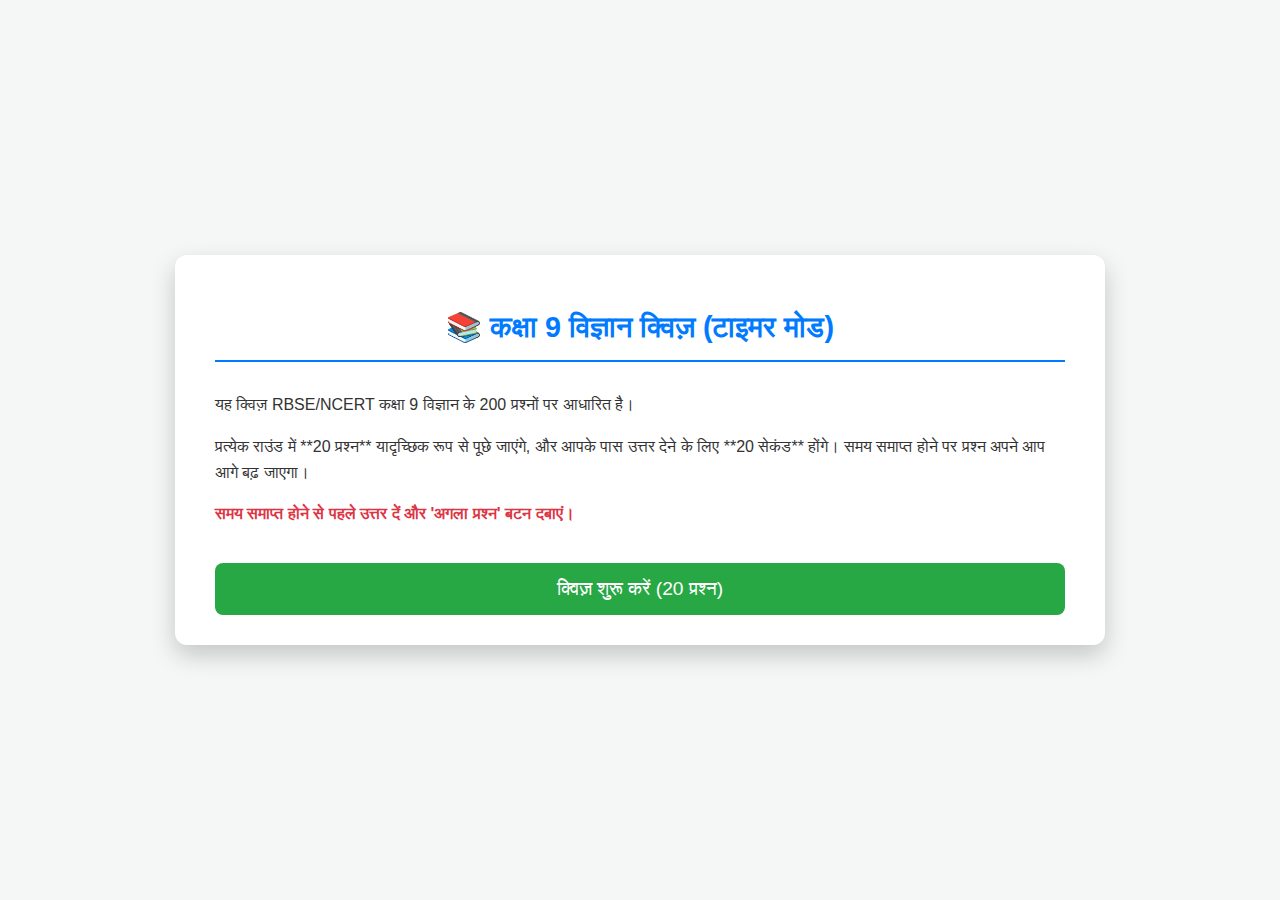
<file: index.html>
<!DOCTYPE html>
<html lang="hi">
<head>
    <meta charset="UTF-8">
    <meta name="viewport" content="width=device-width, initial-scale=1.0">
    <title>कक्षा 9 विज्ञान क्विज़ - टाइमर मोड</title>
    <style>
        /* सामान्य स्टाइलिंग */
        body {
            font-family: 'Arial', sans-serif;
            background-color: #f4f7f6;
            color: #333;
            line-height: 1.6;
            margin: 0;
            padding: 0;
            display: flex;
            justify-content: center;
            align-items: center;
            min-height: 100vh;
        }

        .container {
            max-width: 850px; /* चौड़ाई बढ़ाई गई */
            width: 90%;
            margin: 20px;
            background: #fff;
            padding: 30px 40px;
            border-radius: 12px;
            box-shadow: 0 10px 25px rgba(0, 0, 0, 0.2);
            text-align: left;
        }

        h1 {
            color: #007bff;
            border-bottom: 2px solid #007bff;
            padding-bottom: 10px;
            margin-bottom: 30px;
            text-align: center;
            font-size: 1.8em;
        }

        /* टाइमर और स्टेटस */
        .status-header {
            display: flex;
            justify-content: space-between;
            align-items: center;
            margin-bottom: 20px;
            padding: 10px;
            background: #e9ecef;
            border-radius: 8px;
            font-weight: bold;
        }
        
        #timer-box {
            background-color: #dc3545;
            color: white;
            padding: 8px 15px;
            border-radius: 5px;
            font-size: 1.1em;
            transition: background-color 0.3s;
        }

        /* क्विज़ स्टाइलिंग */
        #question-text {
            font-size: 1.3em;
            margin-bottom: 25px;
            font-weight: bold;
            color: #2c3e50;
        }

        .options-list {
            list-style: none;
            padding: 0;
        }

        .option-item {
            margin-bottom: 10px;
            background: #f1f3f5;
            padding: 15px;
            border-radius: 6px;
            border: 2px solid #ddd;
            cursor: pointer;
            transition: background-color 0.2s, border-color 0.2s;
        }

        .option-item:hover {
            background-color: #e6f0ff;
            border-color: #007bff;
        }

        .option-item.selected {
            background-color: #ffe0b2;
            border-color: #ff9800;
        }

        /* सही/गलत उत्तर प्रतिक्रिया */
        .option-item.correct {
            background-color: #d4edda;
            border-color: #28a745;
            font-weight: bold;
            pointer-events: none !important;
        }

        .option-item.incorrect {
            background-color: #f8d7da;
            border-color: #dc3545;
            pointer-events: none !important;
        }

        /* बटन स्टाइलिंग */
        #next-button {
            padding: 10px 25px;
            font-size: 1.1em;
            cursor: pointer;
            border: none;
            border-radius: 5px;
            background-color: #007bff;
            color: white;
            float: right;
            margin-top: 20px;
        }

        #next-button:disabled {
            background-color: #ccc;
            cursor: not-allowed;
        }

        #start-button, #restart-button {
            background-color: #28a745;
            color: white;
            width: 100%;
            padding: 15px;
            font-size: 1.2em;
            margin-top: 20px;
            border: none;
            border-radius: 8px;
            cursor: pointer;
        }

        /* परिणाम स्टाइलिंग */
        #results {
            text-align: center;
            font-size: 1.4em;
            margin-top: 20px;
            padding: 30px;
            background: #e9ecef;
            border-radius: 8px;
        }

        #score-display {
            font-size: 2.5em;
            color: #007bff;
            font-weight: bold;
            margin-bottom: 15px;
        }
    </style>
</head>
<body>

    <div class="container">
        <h1>📚 कक्षा 9 विज्ञान क्विज़ (टाइमर मोड)</h1>
        <div id="quiz-box">
            
            <div id="start-screen">
                <p>यह क्विज़ RBSE/NCERT कक्षा 9 विज्ञान के 200 प्रश्नों पर आधारित है।</p>
                <p>प्रत्येक राउंड में **20 प्रश्न** यादृच्छिक रूप से पूछे जाएंगे, और आपके पास उत्तर देने के लिए **20 सेकंड** होंगे। समय समाप्त होने पर प्रश्न अपने आप आगे बढ़ जाएगा।</p>
                <p style="color: #dc3545; font-weight: bold;">समय समाप्त होने से पहले उत्तर दें और 'अगला प्रश्न' बटन दबाएं।</p>
                <button id="start-button">क्विज़ शुरू करें (20 प्रश्न)</button>
            </div>

            <div id="quiz-screen" style="display:none;">
                <div class="status-header">
                    <span>प्रश्न: <span id="current-question-display"></span> / <span id="total-questions-display-quiz">20</span></span>
                    <div id="timer-box">⏰ 20 सेकंड</div>
                </div>
                
                <p id="question-text"></p>

                <ul id="options-container" class="options-list">
                    </ul>

                <button id="next-button" disabled>अगला प्रश्न</button>
            </div>

            <div id="result-screen" style="display:none;">
                <h2>क्विज़ समाप्त! 🎉</h2>
                <div id="results">
                    <p>आपका अंतिम स्कोर है:</p>
                    <div id="score-display"></div>
                </div>
                <button id="restart-button">पुनः प्रयास करें</button>
            </div>

        </div>
    </div>

    <script>
        // --- 1. क्विज़ डेटा (200 हिंदी प्रश्न) ---
        // (पुराने 200 प्रश्न डेटा को यहाँ पेस्ट किया गया है)
        const all_questions = [
            // खंड 1: रसायन विज्ञान (Matter and its Nature) - प्रश्न 1 से 60
            { id: 1, question: "वह प्रक्रिया जिसमें इत्र की गंध वायु में फैल जाती है, कहलाती है:", options: ["वाष्पीकरण", "विसरण", "ऊर्ध्वपातन", "संघनन"], answer: "विसरण", chapter: "पदार्थ" },
            { id: 2, question: "पदार्थ की किस अवस्था में कणों के बीच आकर्षण बल सबसे अधिक होता है?", options: ["ठोस", "द्रव", "गैस", "प्लाज्मा"], answer: "ठोस", chapter: "पदार्थ" },
            { id: 3, question: "शुष्क बर्फ (Dry Ice) किसे कहते हैं?", options: ["ठोस जल", "ठोस कार्बन डाइऑक्साइड", "ठोस नाइट्रोजन", "ठोस अमोनिया"], answer: "ठोस कार्बन डाइऑक्साइड", chapter: "पदार्थ" },
            { id: 4, question: "किसी ठोस को सीधे गैस में बदलने की प्रक्रिया क्या कहलाती है?", options: ["संघनन", "वाष्पीकरण", "ऊर्ध्वपातन", "गलनांक"], answer: "ऊर्ध्वपातन", chapter: "पदार्थ" },
            { id: 5, question: "जल का क्वथनांक (Boiling Point) केल्विन पैमाने पर कितना होता है?", options: ["100 K", "273 K", "373 K", "0 K"], answer: "373 K", chapter: "पदार्थ" },
            { id: 6, question: "वाष्पीकरण की दर को कौन-सा कारक नहीं बढ़ाता है?", options: ["सतह क्षेत्र में वृद्धि", "तापमान में वृद्धि", "आर्द्रता में वृद्धि", "पवन की गति में वृद्धि"], answer: "आर्द्रता में वृद्धि", chapter: "पदार्थ" },
            { id: 7, question: "किस तापमान पर जल के कणों की ऊर्जा सबसे अधिक होती है?", options: ["0°C पर जल", "100°C पर जल", "100°C पर भाप", "0°C पर बर्फ"], answer: "100°C पर भाप", chapter: "पदार्थ" },
            { id: 8, question: "दाब का SI मात्रक क्या है?", options: ["जूल", "पास्कल", "न्यूटन", "वॉट"], answer: "पास्कल", chapter: "पदार्थ" },
            { id: 9, question: "किस अवस्था में कणों के बीच रिक्त स्थान अधिकतम होता है?", options: ["ठोस", "द्रव", "गैस", "सभी में समान"], answer: "गैस", chapter: "पदार्थ" },
            { id: 10, question: "0°C तापमान पर जल की भौतिक अवस्था क्या होगी?", options: ["केवल ठोस", "केवल द्रव", "ठोस और द्रव दोनों", "केवल गैस"], answer: "ठोस और द्रव दोनों", chapter: "पदार्थ" },
            { id: 11, question: "गलने की प्रक्रिया के दौरान तापमान क्यों नहीं बदलता है?", options: ["गुप्त ऊष्मा के कारण", "वाष्पीकरण के कारण", "घनत्व के कारण", "दाब के कारण"], answer: "गुप्त ऊष्मा के कारण", chapter: "पदार्थ" },
            { id: 12, question: "पदार्थ की चौथी अवस्था कौन सी है?", options: ["गैस", "प्लाज्मा", "बोस-आइंस्टीन कंडेनसेट", "द्रव"], answer: "प्लाज्मा", chapter: "पदार्थ" },
            { id: 13, question: "नेफ़थलीन की गोलियाँ समय के साथ बिना कोई अवशेष छोड़े गायब हो जाती हैं, यह प्रक्रिया है:", options: ["वाष्पीकरण", "गलना", "संघनन", "ऊर्ध्वपातन"], answer: "ऊर्ध्वपातन", chapter: "पदार्थ" },
            { id: 14, question: "एक गैस को आसानी से संपीड़ित (Compress) किया जा सकता है क्योंकि:", options: ["इसके कणों के बीच अधिक आकर्षण होता है", "इसके कणों के बीच बड़ा रिक्त स्थान होता है", "यह हल्की होती है", "इसका गलनांक कम होता है"], answer: "इसके कणों के बीच बड़ा रिक्त स्थान होता है", chapter: "पदार्थ" },
            { id: 15, question: "वायुमंडलीय दाब पर, 1 kg ठोस को गलनांक पर द्रव में बदलने के लिए आवश्यक ऊष्मा को क्या कहते हैं?", options: ["विशिष्ट ऊष्मा", "गलने की गुप्त ऊष्मा", "वाष्पीकरण की गुप्त ऊष्मा", "क्वथनांक"], answer: "गलने की गुप्त ऊष्मा", chapter: "पदार्थ" },
            { id: 16, question: "गर्मियों में घड़े (मिट्टी का बर्तन) का जल ठंडा क्यों होता है?", options: ["संघनन के कारण", "विसरण के कारण", "वाष्पीकरण के कारण", "ऊर्ध्वपातन के कारण"], answer: "वाष्पीकरण के कारण", chapter: "पदार्थ" },
            { id: 17, question: "केल्विन पैमाने पर 25°C का मान क्या है?", options: ["298 K", "25 K", "273 K", "300 K"], answer: "298 K", chapter: "पदार्थ" },
            { id: 18, question: "गैस के कणों की गतिज ऊर्जा होती है:", options: ["न्यूनतम", "अधिकतम", "शून्य", "स्थिर"], answer: "अधिकतम", chapter: "पदार्थ" },
            { id: 19, question: "बर्फ का गलनांक होता है:", options: ["0°C", "100°C", "-4°C", "273.15°C"], answer: "0°C", chapter: "पदार्थ" },
            { id: 20, question: "ठोस का निश्चित आकार होता है, क्योंकि:", options: ["कणों में गतिज ऊर्जा अधिक होती है", "कणों में आकर्षण बल मजबूत होता है", "कणों के बीच रिक्त स्थान अधिक होता है", "कण लगातार कंपन करते हैं"], answer: "कणों में आकर्षण बल मजबूत होता है", chapter: "पदार्थ" },
            { id: 21, question: "निम्नलिखित में से कौन एक शुद्ध पदार्थ है?", options: ["वायु", "दूध", "समुद्री जल", "ऑक्सीजन"], answer: "ऑक्सीजन", chapter: "शुद्ध पदार्थ" },
            { id: 22, question: "विलयन (Solution) के कणों का आकार होता है:", options: ["100 nm से अधिक", "1 nm से कम", "1 nm और 100 nm के बीच", "कोई सीमा नहीं"], answer: "1 nm से कम", chapter: "शुद्ध पदार्थ" },
            { id: 23, question: "कोलाइडल विलयन द्वारा प्रकाश की किरण को फैलाने की घटना कहलाती है:", options: ["अपवर्तन", "परावर्तन", "टिंडल प्रभाव", "ब्राउनी गति"], answer: "टिंडल प्रभाव", chapter: "शुद्ध पदार्थ" },
            { id: 24, question: "मिश्रण के घटकों को अलग करने की वह विधि, जिसमें दो अघुलनशील द्रवों को अलग किया जाता है:", options: ["आसवन", "पृथक्करण कीप", "ऊर्ध्वपातन", "क्रिस्टलीकरण"], answer: "पृथक्करण कीप", chapter: "शुद्ध पदार्थ" },
            { id: 25, question: "वह मिश्रण जिसमें विलेय के कण निलंबित रहते हैं और आँखों से देखे जा सकते हैं:", options: ["विलयन", "निलंबन", "कोलाइड", "यौगिक"], answer: "निलंबन", chapter: "शुद्ध पदार्थ" },
            { id: 26, question: "दूध किसका उदाहरण है?", options: ["विलयन", "निलंबन", "पायस (कोलाइड)", "तत्व"], answer: "पायस (कोलाइड)", chapter: "शुद्ध पदार्थ" },
            { id: 27, question: "रासायनिक परिवर्तन का उदाहरण है:", options: ["जल का जमना", "मोमबत्ती का जलना", "कांच का टूटना", "चीनी का पानी में घुलना"], answer: "मोमबत्ती का जलना", chapter: "शुद्ध पदार्थ" },
            { id: 28, question: "क्रोमैटोग्राफी (Chromatography) का उपयोग किसके पृथक्करण में होता है?", options: ["रंगों को अलग करने में", "नमक को पानी से अलग करने में", "अघुलनशील द्रवों को अलग करने में", "दो घुलनशील द्रवों को अलग करने में"], answer: "रंगों को अलग करने में", chapter: "शुद्ध पदार्थ" },
            { id: 29, question: "एक यौगिक (Compound) होता है:", options: ["समांगी मिश्रण", "विषमांगी मिश्रण", "शुद्ध पदार्थ", "कोलाइड"], answer: "शुद्ध पदार्थ", chapter: "शुद्ध पदार्थ" },
            { id: 30, question: "विलयन की सांद्रता (Concentration) की गणना का सूत्र क्या है?", options: ["विलेय का द्रव्यमान / विलयन का आयतन x 100", "विलायक का द्रव्यमान / विलयन का द्रव्यमान x 100", "विलेय का द्रव्यमान / विलयन का द्रव्यमान x 100", "विलायक का आयतन / विलेय का आयतन x 100"], answer: "विलेय का द्रव्यमान / विलयन का द्रव्यमान x 100", chapter: "शुद्ध पदार्थ" },
            { id: 31, question: "आसवन (Distillation) विधि का प्रयोग किसके पृथक्करण के लिए किया जाता है?", options: ["अघुलनशील ठोस से द्रव", "दो घुलनशील द्रव जिनके क्वथनांक में पर्याप्त अंतर हो", "दो अघुलनशील द्रव", "दो ठोस"], answer: "दो घुलनशील द्रव जिनके क्वथनांक में पर्याप्त अंतर हो", chapter: "शुद्ध पदार्थ" },
            { id: 32, question: "वह मिश्रण जिसमें घटक एक-दूसरे में पूरी तरह से मिल जाते हैं और एक समान संरचना होती है, कहलाता है:", options: ["विषमांगी मिश्रण", "यौगिक", "समांगी मिश्रण", "निलंबन"], answer: "समांगी मिश्रण", chapter: "शुद्ध पदार्थ" },
            { id: 33, question: "अपकेंद्रण (Centrifugation) का सिद्धांत क्या है?", options: ["घनत्व में अंतर", "क्वथनांक में अंतर", "कणों के आकार में अंतर", "वाष्पीकरण"], answer: "घनत्व में अंतर", chapter: "शुद्ध पदार्थ" },
            { id: 34, question: "कोलाइड का उदाहरण नहीं है:", options: ["स्याही", "धुंध (Fog)", "रक्त", "नमक का विलयन"], answer: "नमक का विलयन", chapter: "शुद्ध पदार्थ" },
            { id: 35, question: "जंग लगना किस प्रकार का परिवर्तन है?", options: ["भौतिक परिवर्तन", "रासायनिक परिवर्तन", "भौतिक और रासायनिक दोनों", "कोई परिवर्तन नहीं"], answer: "रासायनिक परिवर्तन", chapter: "शुद्ध पदार्थ" },
            { id: 36, question: "वह प्रक्रिया जिसके द्वारा नमक को समुद्री जल से प्राप्त किया जाता है:", options: ["आसवन", "ऊर्ध्वपातन", "वाष्पीकरण", "क्रोमैटोग्राफी"], answer: "वाष्पीकरण", chapter: "शुद्ध पदार्थ" },
            { id: 37, question: "तत्व (Element) क्या है?", options: ["एक समांगी मिश्रण", "एक यौगिक", "पदार्थ का सबसे सरलतम रूप जिसे रासायनिक रूप से विभाजित नहीं किया जा सकता", "एक विषमांगी मिश्रण"], answer: "पदार्थ का सबसे सरलतम रूप जिसे रासायनिक रूप से विभाजित नहीं किया जा सकता", chapter: "शुद्ध पदार्थ" },
            { id: 38, question: "पदार्थों को किस आधार पर तत्वों, यौगिकों और मिश्रणों में वर्गीकृत किया जाता है?", options: ["भौतिक गुण", "रासायनिक संरचना", "घनत्व", "तापमान"], answer: "रासायनिक संरचना", chapter: "शुद्ध पदार्थ" },
            { id: 39, question: "विलयन का वह घटक जो अपेक्षाकृत अधिक मात्रा में होता है:", options: ["विलेय", "विलायक", "कोलाइड", "निलंबित कण"], answer: "विलायक", chapter: "शुद्ध पदार्थ" },
            { id: 40, question: "चीनी का जल में घुलना किस प्रकार का परिवर्तन है?", options: ["रासायनिक", "भौतिक", "उत्क्रमणीय रासायनिक", "कोई नहीं"], answer: "भौतिक", chapter: "शुद्ध पदार्थ" },
            { id: 41, question: "द्रव्यमान संरक्षण का नियम (Law of Conservation of Mass) किसने दिया?", options: ["जॉन डाल्टन", "लेवोजियर", "रदरफोर्ड", "जे.जे. थॉमसन"], answer: "लेवोजियर", chapter: "परमाणु एवं अणु" },
            { id: 42, question: "जल (H₂O) में हाइड्रोजन और ऑक्सीजन के द्रव्यमान का अनुपात क्या होता है?", options: ["1:8", "8:1", "2:1", "1:2"], answer: "1:8", chapter: "परमाणु एवं अणु" },
            { id: 43, question: "परमाणु त्रिज्या (Atomic Radius) को मापने की इकाई क्या है?", options: ["मीटर", "सेंटीमीटर", "नैनोमीटर", "किलोमीटर"], answer: "नैनोमीटर", chapter: "परमाणु एवं अणु" },
            { id: 44, question: "अणु (Molecule) क्या है?", options: ["एक तत्व का सबसे छोटा कण", "एक यौगिक का सबसे छोटा कण", "वह सबसे छोटा कण जो स्वतंत्र रूप से रह सकता है", "परमाणु के नाभिक का हिस्सा"], answer: "वह सबसे छोटा कण जो स्वतंत्र रूप से रह सकता है", chapter: "परमाणु एवं अणु" },
            { id: 45, question: "सोडियम का रासायनिक प्रतीक क्या है?", options: ["S", "So", "Na", "Nd"], answer: "Na", chapter: "परमाणु एवं अणु" },
            { id: 46, question: "अमोनिया का रासायनिक सूत्र क्या है?", options: ["H₂O", "NH₃", "HCl", "NaOH"], answer: "NH₃", chapter: "परमाणु एवं अणु" },
            { id: 47, question: "कैल्शियम कार्बोनेट (CaCO₃) का आणविक द्रव्यमान क्या है? (Ca=40, C=12, O=16)", options: ["72 u", "100 u", "80 u", "116 u"], answer: "100 u", chapter: "परमाणु एवं अणु" },
            { id: 48, question: "स्थिर अनुपात का नियम (Law of Constant Proportion) किसने प्रतिपादित किया?", options: ["लेवोजियर", "जॉन डाल्टन", "जोसेफ प्रॉउस्ट", "रदरफोर्ड"], answer: "जोसेफ प्रॉउस्ट", chapter: "परमाणु एवं अणु" },
            { id: 49, question: "आयनों (Ions) पर कौन-सा आवेश होता है?", options: ["केवल धनात्मक", "केवल ऋणात्मक", "धनात्मक या ऋणात्मक", "कोई आवेश नहीं"], answer: "धनात्मक या ऋणात्मक", chapter: "परमाणु एवं अणु" },
            { id: 50, question: "परमाणु सिद्धांत (Atomic Theory) किसने दिया?", options: ["रदरफोर्ड", "नील्स बोर", "जॉन डाल्टन", "आइजैक न्यूटन"], answer: "जॉन डाल्टन", chapter: "परमाणु एवं अणु" },
            { id: 51, question: "परमाणु के नाभिक में कौन से कण उपस्थित होते हैं?", options: ["प्रोटॉन और इलेक्ट्रॉन", "न्यूट्रॉन और इलेक्ट्रॉन", "प्रोटॉन और न्यूट्रॉन", "केवल प्रोटॉन"], answer: "प्रोटॉन और न्यूट्रॉन", chapter: "परमाणु संरचना" },
            { id: 52, question: "इलेक्ट्रॉन की खोज किसने की थी?", options: ["गोल्डस्टीन", "चैडविक", "जे.जे. थॉमसन", "रदरफोर्ड"], answer: "जे.जे. थॉमसन", chapter: "परमाणु संरचना" },
            { id: 53, question: "परमाणु की संयोजकता (Valency) क्या निर्धारित करती है?", options: ["परमाणु का द्रव्यमान", "इलेक्ट्रॉन की संख्या", "परमाणु की संयोजन शक्ति", "नाभिक का आकार"], answer: "परमाणु की संयोजन शक्ति", chapter: "परमाणु संरचना" },
            { id: 54, question: "परमाणु संख्या (Atomic Number) किसके बराबर होती है?", options: ["न्यूट्रॉन की संख्या", "प्रोटॉन की संख्या", "न्यूट्रॉन और प्रोटॉन की संख्या का योग", "द्रव्यमान संख्या"], answer: "प्रोटॉन की संख्या", chapter: "परमाणु संरचना" },
            { id: 55, question: "रदरफोर्ड का अल्फा-कण प्रकीर्णन प्रयोग (Alpha-particle Scattering Experiment) किसकी खोज के लिए उत्तरदायी था?", options: ["इलेक्ट्रॉन", "प्रोटॉन", "परमाणु का नाभिक", "न्यूट्रॉन"], answer: "परमाणु का नाभिक", chapter: "परमाणु संरचना" },
            { id: 56, question: "समस्थानिकों (Isotopes) में क्या समान होता है?", options: ["द्रव्यमान संख्या", "न्यूट्रॉन की संख्या", "परमाणु संख्या", "संयोजकता"], answer: "परमाणु संख्या", chapter: "परमाणु संरचना" },
            { id: 57, question: "न्यूट्रॉन की खोज किसने की?", options: ["जेम्स चैडविक", "जे.जे. थॉमसन", "ई. गोल्डस्टीन", "नील्स बोर"], answer: "जेम्स चैडविक", chapter: "परमाणु संरचना" },
            { id: 58, question: "बोहर के परमाणु मॉडल के अनुसार, इलेक्ट्रॉन केवल निश्चित कक्षाओं में ही घूम सकते हैं जिन्हें क्या कहा जाता है?", options: ["ऑर्बिटल", "सेल या ऊर्जा स्तर", "नाभिक", "वलय"], answer: "सेल या ऊर्जा स्तर", chapter: "परमाणु संरचना" },
            { id: 59, question: "कार्बन के समस्थानिकों (Carbon Isotopes) का उपयोग किसमें किया जाता है?", options: ["ईंधन के रूप में", "कैंसर के इलाज में", "जीवाश्मों की उम्र निर्धारित करने में (कार्बन डेटिंग)", "बिजली उत्पादन में"], answer: "जीवाश्मों की उम्र निर्धारित करने में (कार्बन डेटिंग)", chapter: "परमाणु संरचना" },
            { id: 60, question: "एक तत्व जिसका परमाणु संख्या 12 है, उसकी संयोजकता क्या होगी?", options: ["1", "2", "3", "4"], answer: "2", chapter: "परमाणु संरचना" },
            { id: 61, question: "कोशिका की खोज किसने की थी?", options: ["रॉबर्ट हुक", "रॉबर्ट ब्राउन", "पुरकिंजे", "श्लाइडेन और श्वान"], answer: "रॉबर्ट हुक", chapter: "कोशिका" },
            { id: 62, question: "कोशिका की 'आत्मघाती थैली' (Suicidal Bag) किसे कहा जाता है?", options: ["माइटोकॉन्ड्रिया", "लाइसोसोम", "राइबोसोम", "केन्द्रक"], answer: "लाइसोसोम", chapter: "कोशिका" },
            { id: 63, question: "कोशिका का 'ऊर्जा गृह' (Powerhouse) किसे कहते हैं?", options: ["राइबोसोम", "केन्द्रक", "माइटोकॉन्ड्रिया", "गॉल्जी उपकरण"], answer: "माइटोकॉन्ड्रिया", chapter: "कोशिका" },
            { id: 64, question: "कोशिका भित्ति (Cell Wall) मुख्य रूप से किससे बनी होती है?", options: ["प्रोटीन", "सेलूलोज", "वसा", "स्टार्च"], answer: "सेलूलोज", chapter: "कोशिका" },
            { id: 65, question: "केंद्रक (Nucleus) की खोज किसने की थी?", options: ["रॉबर्ट हुक", "रॉबर्ट ब्राउन", "वर्चो", "कोह"], answer: "रॉबर्ट ब्राउन", chapter: "कोशिका" },
            { id: 66, question: "कोशिका झिल्ली (Plasma Membrane) का मुख्य कार्य क्या है?", options: ["कोशिका को आकार देना", "केवल जल को अंदर आने देना", "केवल अपशिष्ट को बाहर निकालना", "पदार्थों के प्रवेश और निकास को नियंत्रित करना"], answer: "पदार्थों के प्रवेश और निकास को नियंत्रित करना", chapter: "कोशिका" },
            { id: 67, question: "कोशिका के अंदर प्रोटीन संश्लेषण (Protein Synthesis) कहाँ होता है?", options: ["लाइसोसोम", "राइबोसोम", "माइटोकॉन्ड्रिया", "रसधानी"], answer: "राइबोसोम", chapter: "कोशिका" },
            { id: 68, question: "पादप कोशिका (Plant Cell) में उपस्थित नहीं होता है:", options: ["केन्द्रक", "कोशिका भित्ति", "कोशिका झिल्ली", "तारककाय (Centrosome)"], answer: "तारककाय (Centrosome)", chapter: "कोशिका" },
            { id: 69, question: "राइबोसोम किसका निर्माण करते हैं?", options: ["वसा", "कार्बोहाइड्रेट", "प्रोटीन", "डीएनए"], answer: "प्रोटीन", chapter: "कोशिका" },
            { id: 70, question: "वह प्रक्रिया जिसके द्वारा जल उच्च सांद्रता वाले क्षेत्र से निम्न सांद्रता वाले क्षेत्र में जाता है:", options: ["विसरण", "परासरण (Osmosis)", "सक्रिय परिवहन", "एंडोसाइटोसिस"], answer: "परासरण (Osmosis)", chapter: "कोशिका" },
            { id: 71, question: "झिल्ली रहित कोशिकांग (Membrane-less organelle) कौन सा है?", options: ["लाइसोसोम", "माइटोकॉन्ड्रिया", "राइबोसोम", "केन्द्रक"], answer: "राइबोसोम", chapter: "कोशिका" },
            { id: 72, question: "क्रोमोसोम (Chromosome) किससे बने होते हैं?", options: ["प्रोटीन और लिपिड", "डीएनए और प्रोटीन", "आरएनए और लिपिड", "केवल डीएनए"], answer: "डीएनए और प्रोटीन", chapter: "कोशिका" },
            { id: 73, question: "कोशिका विभाजन (Cell Division) का कौन सा प्रकार जीवों की वृद्धि और मरम्मत के लिए जिम्मेदार है?", options: ["माइटोसिस (समसूत्रण)", "मायोसिस (अर्धसूत्रण)", "द्विखंडन", "मुकुलन"], answer: "माइटोसिस (समसूत्रण)", chapter: "कोशिका" },
            { id: 74, question: "गॉल्जी उपकरण (Golgi Apparatus) का कार्य क्या है?", options: ["ऊर्जा उत्पादन", "प्रोटीन संश्लेषण", "पैकेजिंग और पदार्थों का संचयन", "प्रकाश संश्लेषण"], answer: "पैकेजिंग और पदार्थों का संचयन", chapter: "कोशिका" },
            { id: 75, question: "किस अंगक को कोशिका का 'किचन' कहा जाता है?", options: ["माइटोकॉन्ड्रिया", "हरित लवक (Chloroplast)", "रसधानी", "केन्द्रक"], answer: "हरित लवक (Chloroplast)", chapter: "कोशिका" },
            { id: 76, question: "अमीबा अपना भोजन किस प्रक्रिया से प्राप्त करता है?", options: ["परासरण", "विसरण", "एंडोसाइटोसिस", "एक्सोसाइटोसिस"], answer: "एंडोसाइटोसिस", chapter: "कोशिका" },
            { id: 77, question: "अंतर्द्रव्यी जालिका (Endoplasmic Reticulum) के दो प्रकार कौन से हैं?", options: ["केन्द्रीय और परिधीय", "रूक्ष (RER) और चिकनी (SER)", "बाह्य और आंतरिक", "श्वेत और लाल"], answer: "रूक्ष (RER) और चिकनी (SER)", chapter: "कोशिका" },
            { id: 78, question: "यूकेरियोटिक कोशिका (Eukaryotic Cell) की मुख्य विशेषता क्या है?", options: ["केंद्रक अनुपस्थित होता है", "केंद्रक झिल्ली युक्त सुसंगठित केंद्रक होता है", "केवल राइबोसोम होते हैं", "कोशिका भित्ति अनुपस्थित होती है"], answer: "केंद्रक झिल्ली युक्त सुसंगठित केंद्रक होता है", chapter: "कोशिका" },
            { id: 79, question: "पादप कोशिका में रसधानी (Vacuole) का आकार कैसा होता है?", options: ["बहुत छोटी", "बहुत बड़ी और केंद्रीय", "अनुपस्थित", "केवल कोशिका के किनारों पर"], answer: "बहुत बड़ी और केंद्रीय", chapter: "कोशिका" },
            { id: 80, question: "किस वैज्ञानिक ने कहा, 'सभी कोशिकाएँ पूर्ववर्ती कोशिकाओं से बनती हैं'?", options: ["रॉबर्ट ब्राउन", "रॉबर्ट हुक", "रुडोल्फ विरचो", "लुई पाश्चर"], answer: "रुडोल्फ विरचो", chapter: "कोशिका" },
            { id: 81, question: "पौधों में लचीलेपन के लिए कौन-सा ऊतक जिम्मेदार होता है?", options: ["पैरेन्काइमा", "कॉलेन्काइमा", "स्क्लेरेन्काइमा", "जाइलम"], answer: "कॉलेन्काइमा", chapter: "ऊतक" },
            { id: 82, question: "पौधों में जल और खनिजों का परिवहन कौन-सा ऊतक करता है?", options: ["फ्लोएम", "पैरेन्काइमा", "जाइलम", "स्क्लेरेन्काइमा"], answer: "जाइलम", chapter: "ऊतक" },
            { id: 83, question: "त्वचा (Skin) किस प्रकार के ऊतक से बनी होती है?", options: ["संयोजी ऊतक", "पेशी ऊतक", "तंत्रिका ऊतक", "उपकला ऊतक"], answer: "उपकला ऊतक", chapter: "ऊतक" },
            { id: 84, question: "हड्डी (Bone) और रक्त (Blood) किसके उदाहरण हैं?", options: ["उपकला ऊतक", "पेशी ऊतक", "तंत्रिका ऊतक", "संयोजी ऊतक"], answer: "संयोजी ऊतक", chapter: "ऊतक" },
            { id: 85, question: "मस्तिष्क, मेरुरज्जु और तंत्रिकाएँ किस ऊतक से बनी होती हैं?", options: ["संयोजी ऊतक", "पेशी ऊतक", "तंत्रिका ऊतक", "उपकला ऊतक"], answer: "तंत्रिका ऊतक", chapter: "ऊतक" },
            { id: 86, question: "पौधों में भोजन का परिवहन कौन-सा ऊतक करता है?", options: ["जाइलम", "फ्लोएम", "पैरेन्काइमा", "विभज्योतक"], answer: "फ्लोएम", chapter: "ऊतक" },
            { id: 87, question: "पौधों में स्थायी ऊतक (Permanent Tissue) की कोशिकाएँ कैसी होती हैं?", options: ["लगातार विभाजित होने वाली", "विभाजन की क्षमता खो चुकी", "केवल तने के शीर्ष पर स्थित", "बहुत पतली भित्ति वाली"], answer: "विभाजन की क्षमता खो चुकी", chapter: "ऊतक" },
            { id: 88, question: "स्क्लेरेन्काइमा ऊतक की कोशिका भित्ति किसकी उपस्थिति के कारण मोटी होती है?", options: ["सेलूलोज", "पेक्टिन", "लिग्निन", "काइटीन"], answer: "लिग्निन", chapter: "ऊतक" },
            { id: 89, question: "ऐच्छिक पेशी (Voluntary Muscle) है:", options: ["हृदय पेशी", "अनैच्छिक पेशी", "रेखित पेशी", "चिकनी पेशी"], answer: "रेखित पेशी", chapter: "ऊतक" },
            { id: 90, question: "रक्त (Blood) में द्रव मैट्रिक्स (Liquid Matrix) को क्या कहा जाता है?", options: ["लिम्फ", "प्लेटलेट्स", "प्लाज्मा", "सीरम"], answer: "प्लाज्मा", chapter: "ऊतक" },
            { id: 91, question: "विभज्योतक (Meristematic Tissue) ऊतक कहाँ पाया जाता है?", options: ["केवल पत्तियों में", "केवल पुराने तने में", "वृद्धि वाले क्षेत्रों में (शीर्ष, पार्श्व)", "जाइलम और फ्लोएम के बीच"], answer: "वृद्धि वाले क्षेत्रों में (शीर्ष, पार्श्व)", chapter: "ऊतक" },
            { id: 92, question: "पैरेन्काइमा का कार्य क्या है?", options: ["यांत्रिक शक्ति प्रदान करना", "भोजन को संचित करना", "जल का परिवहन करना", "कठोरता प्रदान करना"], answer: "भोजन को संचित करना", chapter: "ऊतक" },
            { id: 93, question: "एक तंत्रिका कोशिका (Neuron) में संदेश किस रूप में संचरित होता है?", options: ["रासायनिक आवेग", "यांत्रिक तरंग", "विद्युत आवेग", "प्रकाश"], answer: "विद्युत आवेग", chapter: "ऊतक" },
            { id: 94, question: "वसा को संचित करने वाला जंतु ऊतक है:", options: ["एडीपोज ऊतक", "स्नायु (Ligament)", "टेंडन (Tendon)", "हड्डी"], answer: "एडीपोज ऊतक", chapter: "ऊतक" },
            { id: 95, question: "जाइलम के चार घटक कौन से हैं?", options: ["चालनी नलिका, सह कोशिका, जाइलम पैरेन्काइमा, जाइलम फाइबर", "वाहिका, वाहिनिका, जाइलम पैरेन्काइमा, जाइलम फाइबर", "ट्रैकीड, वाहिका, जाइलम फाइबर, फ्लोएम पैरेन्काइमा", "चालनी नलिका, फ्लोएम फाइबर, वाहिका, ट्रैकीड"], answer: "वाहिका, वाहिनिका, जाइलम पैरेन्काइमा, जाइलम फाइबर", chapter: "ऊतक" },
            { id: 96, question: "हृदय पेशी (Cardiac Muscle) होती है:", options: ["रेखित और ऐच्छिक", "रेखित और अनैच्छिक", "अरेखित और ऐच्छिक", "अरेखित और अनैच्छिक"], answer: "रेखित और अनैच्छिक", chapter: "ऊतक" },
            { id: 97, question: "एकांतर पट्टियों वाला पेशी ऊतक है:", options: ["चिकनी पेशी", "अरेखित पेशी", "हृदय पेशी", "रेखित पेशी"], answer: "रेखित पेशी", chapter: "ऊतक" },
            { id: 98, question: "वह संयोजी ऊतक जो एक हड्डी को दूसरी हड्डी से जोड़ता है:", options: ["टेंडन (कंडरा)", "स्नायु (Ligament)", "उपास्थि (Cartilage)", "एडीपोज ऊतक"], answer: "स्नायु (Ligament)", chapter: "ऊतक" },
            { id: 99, question: "पौधे के किस भाग में एरेन्काइमा (Aerenchyma) पाया जाता है?", options: ["जलीय पौधों में", "मरुस्थलीय पौधों में", "पहाड़ी पौधों में", "सभी पौधों में"], answer: "जलीय पौधों में", chapter: "ऊतक" },
            { id: 100, question: "पौधों में एपिडर्मिस (Epidermis) का क्या कार्य है?", options: ["भोजन परिवहन", "प्रकाश संश्लेषण", "संरक्षण और जल हानि को रोकना", "यांत्रिक शक्ति प्रदान करना"], answer: "संरक्षण और जल हानि को रोकना", chapter: "ऊतक" },
            { id: 101, question: "वर्गीकरण का जनक (Father of Classification) किसे कहा जाता है?", options: ["रॉबर्ट हुक", "कैरोलस लिनियस", "आर.एच. व्हिटेकर", "अर्नेस्ट हेकेल"], answer: "कैरोलस लिनियस", chapter: "विविधता" },
            { id: 102, question: "पाँच जगत वर्गीकरण (Five Kingdom Classification) किसने दिया?", options: ["लिनियस", "व्हिटेकर", "हेकेल", "कोप्लेंड"], answer: "व्हिटेकर", chapter: "विविधता" },
            { id: 103, question: "कोशिका भित्ति रहित यूकेरियोटिक, बहुकोशिकीय, विषमपोषी जीव किस जगत के होते हैं?", options: ["मोनेरा", "प्रोटिस्टा", "फंजाई (कवक)", "एनीमेलिया (जंतु)"], answer: "एनीमेलिया (जंतु)", chapter: "विविधता" },
            { id: 104, question: "द्विपद नाम पद्धति (Binomial Nomenclature) का क्या अर्थ है?", options: ["एक नाम और दो उपनाम", "जीनस और स्पीशीज (वंश और प्रजाति) के साथ नाम", "दो अलग-अलग भाषाओं में नाम", "नाम और जन्मतिथि"], answer: "जीनस और स्पीशीज (वंश और प्रजाति) के साथ नाम", chapter: "विविधता" },
            { id: 105, question: "नीली-हरी शैवाल (Blue-Green Algae) किस जगत से संबंधित है?", options: ["मोनेरा", "प्रोटिस्टा", "प्लांटी", "फंजाई"], answer: "मोनेरा", chapter: "विविधता" },
            { id: 106, question: "पौधों का कौन-सा समूह संवहनी ऊतक (Vascular Tissue - Xylem and Phloem) नहीं रखता है?", options: ["ब्रायोफाइटा", "टेरिडोफाइटा", "जिम्नोस्पर्म", "एंजियोस्पर्म"], answer: "ब्रायोफाइटा", chapter: "विविधता" },
            { id: 107, question: "बीज पैदा करने वाले पौधे जो फलों के अंदर बंद नहीं होते हैं, कहलाते हैं:", options: ["टेरिडोफाइटा", "ब्रायोफाइटा", "एंजियोस्पर्म", "जिम्नोस्पर्म"], answer: "जिम्नोस्पर्म", chapter: "विविधता" },
            { id: 108, question: "सबसे सरल जंतु समूह है:", options: ["पोरिफेरा (Poreifera)", "सिलेंटरेटा", "एनेलिडा", "आर्थ्रोपोडा"], answer: "पोरिफेरा (Poreifera)", chapter: "विविधता" },
            { id: 109, question: "मछलियों में श्वसन किसके द्वारा होता है?", options: ["फेफड़े", "त्वचा", "गलफड़े (Gills)", "वायुकोष्ठिका"], answer: "गलफड़े (Gills)", chapter: "विविधता" },
            { id: 110, question: "उभयचर (Amphibians) का उदाहरण है:", options: ["मछली", "मेंढक", "कबूतर", "छिपकली"], answer: "मेंढक", chapter: "विविधता" },
            { id: 111, question: "किस संघ के जंतुओं में नोटोकॉर्ड (Notochord) पाई जाती है?", options: ["एनीमेलिया", "कोर्डेटा", "पोरिफेरा", "मोलस्का"], answer: "कोर्डेटा", chapter: "विविधता" },
            { id: 112, question: "वर्गीकरण की आधारभूत इकाई क्या है?", options: ["जीनस (वंश)", "स्पीशीज (प्रजाति)", "फैमिली (कुल)", "किंगडम (जगत)"], answer: "स्पीशीज (प्रजाति)", chapter: "विविधता" },
            { id: 113, question: "एपिडर्मिस पर पाए जाने वाले छोटे छिद्र क्या कहलाते हैं?", options: ["रंध्र (Stomata)", "क्लोरोप्लास्ट", "जाइलम", "फ्लोएम"], answer: "रंध्र (Stomata)", chapter: "विविधता" },
            { id: 114, question: "वे पौधे जिनमें प्रजनन अंग अप्रत्यक्ष होते हैं:", options: ["क्रिप्टोगैम्स", "फेनरोगैम्स", "एंजियोस्पर्म", "जिम्नोस्पर्म"], answer: "क्रिप्टोगैम्स", chapter: "विविधता" },
            { id: 115, question: "किस संघ के जंतुओं का शरीर खंडों में बँटा होता है?", options: ["मोलस्का", "एनेलिडा", "पोरिफेरा", "सिलेंटरेटा"], answer: "एनेलिडा", chapter: "विविधता" },
            { id: 116, question: "कीट (Insects) किस संघ से संबंधित हैं?", options: ["एनेलिडा", "आर्थ्रोपोडा", "मोलस्का", "इकाईनोडर्मेटा"], answer: "आर्थ्रोपोडा", chapter: "विविधता" },
            { id: 117, question: "कवक (Fungi) की कोशिका भित्ति किससे बनी होती है?", options: ["सेलूलोज", "काइटीन", "लिग्निन", "पेक्टिन"], answer: "काइटीन", chapter: "विविधता" },
            { id: 118, question: "पक्षियों में निम्नलिखित में से कौन सी विशेषता नहीं होती है?", options: ["पंख", "अंडे देना", "गर्म खून (Warm-blooded)", "गलफड़े"], answer: "गलफड़े", chapter: "विविधता" },
            { id: 119, question: "जीवाणु (Bacteria) किस जगत के अंतर्गत आते हैं?", options: ["प्रोटिस्टा", "फंजाई", "मोनेरा", "प्लांटी"], answer: "मोनेरा", chapter: "विविधता" },
            { id: 120, question: "वे जंतु जिनमें शरीर को गुहा (Coelom) होती है, कहलाते हैं:", options: ["एसिलोमेट", "स्यूडोसिलोमेट", "सीलोमेट", "एनेलिडा"], answer: "सीलोमेट", chapter: "विविधता" },
            { id: 121, question: "त्वरण (Acceleration) का SI मात्रक क्या है?", options: ["m/s", "m/s²", "N", "kg m/s"], answer: "m/s²", chapter: "गति" },
            { id: 122, question: "दूरी (Distance) कैसी राशि है?", options: ["सदिश राशि", "अदिश राशि", "केवल धनात्मक", "केवल ऋणात्मक"], answer: "अदिश राशि", chapter: "गति" },
            { id: 123, question: "वेग में परिवर्तन की दर को क्या कहते हैं?", options: ["चाल", "विस्थापन", "त्वरण", "बल"], answer: "त्वरण", chapter: "गति" },
            { id: 124, question: "एक समान वृत्तीय गति (Uniform Circular Motion) में:", options: ["वेग स्थिर रहता है", "त्वरण शून्य होता है", "चाल स्थिर रहती है", "कोई विस्थापन नहीं होता"], answer: "चाल स्थिर रहती है", chapter: "गति" },
            { id: 125, question: "गति का दूसरा समीकरण (Second Equation of Motion) है:", options: ["v = u + at", "S = ut + ½at²", "2aS = v² - u²", "v = S/t"], answer: "S = ut + ½at²", chapter: "गति" },
            { id: 126, question: "एक कार 40 km/h की चाल से चल रही है, इसे SI मात्रक में बदलने पर क्या होगा?", options: ["40 m/s", "100/9 m/s", "11.11 m/s", "18/5 m/s"], answer: "100/9 m/s", chapter: "गति" },
            { id: 127, question: "वेग-समय ग्राफ का क्षेत्रफल क्या दर्शाता है?", options: ["त्वरण", "दूरी/विस्थापन", "चाल", "संवेग"], answer: "दूरी/विस्थापन", chapter: "गति" },
            { id: 128, question: "यदि कोई वस्तु समान समय अंतराल में असमान दूरी तय करती है, तो उसकी गति कहलाती है:", options: ["एकसमान गति", "असमान गति", "दोलन गति", "वृत्तीय गति"], answer: "असमान गति", chapter: "गति" },
            { id: 129, question: "विस्थापन (Displacement) हो सकता है:", options: ["केवल धनात्मक", "केवल ऋणात्मक", "धनात्मक, ऋणात्मक या शून्य", "केवल शून्य"], answer: "धनात्मक, ऋणात्मक या शून्य", chapter: "गति" },
            { id: 130, question: "यदि कोई वस्तु स्थिर अवस्था से चलना शुरू करती है, तो उसका प्रारंभिक वेग (u) क्या होगा?", options: ["शून्य", "अनंत", "1 m/s", "उसकी अंतिम चाल के बराबर"], answer: "शून्य", chapter: "गति" },
            { id: 131, question: "एक वस्तु 5 m/s के वेग से चल रही है और 2 s में 10 m/s का वेग प्राप्त कर लेती है। त्वरण क्या है?", options: ["2.5 m/s²", "5 m/s²", "10 m/s²", "7.5 m/s²"], answer: "2.5 m/s²", chapter: "गति" },
            { id: 132, question: "दूरी-समय ग्राफ का ढलान क्या दर्शाता है?", options: ["त्वरण", "चाल", "बल", "संवेग"], answer: "चाल", chapter: "गति" },
            { id: 133, question: "वेग (Velocity) कैसी राशि है?", options: ["अदिश", "सदिश", "केवल धनात्मक", "केवल ऋणात्मक"], answer: "सदिश", chapter: "गति" },
            { id: 134, question: "एकसमान वेग से गतिमान वस्तु का त्वरण क्या होगा?", options: ["धनात्मक", "ऋणात्मक", "शून्य", "अनंत"], answer: "शून्य", chapter: "गति" },
            { id: 135, question: "गति का तीसरा समीकरण क्या है?", options: ["v = u + at", "S = ut + ½at²", "2aS = v² - u²", "a = (v-u)/t"], answer: "2aS = v² - u²", chapter: "गति" },
            { id: 136, question: "वह पथ जिस पर वस्तु गति करती है, कहलाता है:", options: ["दूरी", "विस्थापन", "प्रक्षेपवक्र", "चाल"], answer: "प्रक्षेपवक्र", chapter: "गति" },
            { id: 137, question: "औसत वेग (Average Velocity) का सूत्र क्या है?", options: ["कुल दूरी / कुल समय", "(अंतिम वेग + प्रारंभिक वेग) / 2", "कुल विस्थापन / कुल समय", "त्वरण / समय"], answer: "कुल विस्थापन / कुल समय", chapter: "गति" },
            { id: 138, question: "यदि वस्तु का वेग समय के साथ घट रहा है, तो त्वरण कैसा होगा?", options: ["धनात्मक", "ऋणात्मक (मंदन)", "शून्य", "स्थिर"], answer: "ऋणात्मक (मंदन)", chapter: "गति" },
            { id: 139, question: "चाल (Speed) की SI इकाई क्या है?", options: ["m/s", "km/h", "m/min", "cm/s"], answer: "m/s", chapter: "गति" },
            { id: 140, question: "किसी वस्तु की अवस्था में परिवर्तन का विरोध करने की प्रवृत्ति क्या कहलाती है?", options: ["बल", "गति", "जड़त्व", "संवेग"], answer: "जड़त्व", chapter: "गति" },
            { id: 141, question: "बल (Force) का SI मात्रक क्या है?", options: ["जूल", "वॉट", "न्यूटन", "पास्कल"], answer: "न्यूटन", chapter: "बल और नियम" },
            { id: 142, question: "गति का पहला नियम (First Law of Motion) किस अवधारणा से संबंधित है?", options: ["बल", "संवेग", "त्वरण", "जड़त्व"], answer: "जड़त्व", chapter: "बल और नियम" },
            { id: 143, question: "संवेग (Momentum) का SI मात्रक क्या है?", options: ["N s", "N m", "kg m/s", "J s"], answer: "kg m/s", chapter: "बल और नियम" },
            { id: 144, question: "गति का दूसरा नियम किसका सूत्र देता है?", options: ["बल", "जड़त्व", "संवेग", "कार्य"], answer: "बल", chapter: " बल और नियम" },
            { id: 145, question: "क्रिया और प्रतिक्रिया बल (Action and Reaction Forces) लागू होते हैं:", options: ["एक ही वस्तु पर", "हमेशा एक ही दिशा में", "दो अलग-अलग वस्तुओं पर", "संतुलित बल बनाते हुए"], answer: "दो अलग-अलग वस्तुओं पर", chapter: "बल और नियम" },
            { id: 146, question: "यदि दो बल एक-दूसरे को संतुलित करते हैं, तो परिणामी बल (Net Force) क्या होगा?", options: ["धनात्मक", "शून्य", "ऋणात्मक", "शून्य नहीं"], answer: "शून्य", chapter: "बल और नियम" },
            { id: 147, question: "संवेग संरक्षण का नियम (Law of Conservation of Momentum) किस सिद्धांत पर आधारित है?", options: ["केवल गति का पहला नियम", "केवल गति का दूसरा नियम", "गति के पहले और दूसरे नियम", "गति का तीसरा नियम"], answer: "गति का तीसरा नियम", chapter: "बल और नियम" },
            { id: 148, question: "जड़त्व (Inertia) किस पर निर्भर करता है?", options: ["वेग", "आयतन", "द्रव्यमान", "त्वरण"], answer: "द्रव्यमान", chapter: "बल और नियम" },
            { id: 149, question: "बंदूक से गोली दागने पर बंदूक का पीछे हटना किस नियम का उदाहरण है?", options: ["गति का पहला नियम", "गति का दूसरा नियम", "गति का तीसरा नियम", "गुरुत्वाकर्षण का नियम"], answer: "गति का तीसरा नियम", chapter: "बल और नियम" },
            { id: 150, question: "एक वस्तु पर लगाया गया बल सीधे किसके समानुपाती होता है?", options: ["वेग में परिवर्तन की दर", "द्रव्यमान और वेग के गुणनफल", "संवेग में परिवर्तन की दर", "विस्थापन"], answer: "संवेग में परिवर्तन की दर", chapter: "बल और नियम" },
            { id: 151, question: "जड़त्व के कितने प्रकार होते हैं?", options: ["एक (केवल विराम का)", "दो (विराम और गति का)", "तीन (विराम, गति और दिशा का)", "चार"], answer: "तीन (विराम, गति और दिशा का)", chapter: "बल और नियम" },
            { id: 152, question: "बल की परिभाषा (Definition of Force) गति के किस नियम से मिलती है?", options: ["पहला नियम", "दूसरा नियम", "तीसरा नियम", "शून्य नियम"], answer: "पहला नियम", chapter: "बल और नियम" },
            { id: 153, question: "यदि F=m × a है, तो a का सूत्र क्या होगा?", options: ["a=F+m", "a=F/m", "a=F-m", "a=m × F"], answer: "a=F/m", chapter: "बल और नियम" },
            { id: 154, question: "एक गतिशील बस में अचानक ब्रेक लगाने पर यात्री आगे की ओर झुक जाते हैं, इसका कारण है:", options: ["संवेग", "त्वरण", "गति का जड़त्व", "विराम का जड़त्व"], answer: "गति का जड़त्व", chapter: "बल और नियम" },
            { id: 155, question: "न्यूटन (N) किसके बराबर है?", options: ["kg m/s", "kg m/s²", "kg²/s", "m/s²"], answer: "kg m/s²", chapter: "बल और नियम" },
            { id: 156, question: "किसी वस्तु के द्रव्यमान और वेग के गुणनफल को क्या कहते हैं?", options: ["बल", "त्वरण", "संवेग", "जड़त्व"], answer: "संवेग", chapter: "बल और नियम" },
            { id: 157, question: "एक क्रिकेट खिलाड़ी गेंद को पकड़ते समय अपने हाथ पीछे क्यों खींचता है?", options: ["गेंद को तेज़ी से पकड़ने के लिए", "गेंद का संवेग बढ़ाने के लिए", "संवेग परिवर्तन के समय को बढ़ाने और बल को कम करने के लिए", "गेंद का द्रव्यमान कम करने के लिए"], answer: "संवेग परिवर्तन के समय को बढ़ाने और बल को कम करने के लिए", chapter: "बल और नियम" },
            { id: 158, question: "असंतुलित बल (Unbalanced Force) का क्या प्रभाव होता है?", options: ["केवल गति की दिशा बदलता है", "केवल वस्तु का आकार बदलता है", "विराम या गति की अवस्था में परिवर्तन लाता है", "कोई प्रभाव नहीं डालता"], answer: "विराम या गति की अवस्था में परिवर्तन लाता है", chapter: "बल और नियम" },
            { id: 159, question: "संवेग में परिवर्तन की दर किसके समानुपाती होती है?", options: ["प्रारंभिक वेग", "अंतिम वेग", "लगाए गए बल", "समय"], answer: "लगाए गए बल", chapter: "बल और नियम" },
            { id: 160, question: "गति के नियमों को किसने प्रतिपादित किया?", options: ["गैलीलियो", "आइजैक न्यूटन", "मैक्सवेल", "आइंस्टीन"], answer: "आइजैक न्यूटन", chapter: "बल और नियम" },
            { id: 161, question: "गुरुत्वाकर्षण का सार्वत्रिक नियम (Universal Law of Gravitation) किसने दिया?", options: ["गैलीलियो", "आइजैक न्यूटन", "अल्बर्ट आइंस्टीन", "जे.जे. थॉमसन"], answer: "आइजैक न्यूटन", chapter: "गुरुत्वाकर्षण" },
            { id: 162, question: "गुरुत्वीय स्थिरांक (G) का SI मात्रक क्या है?", options: ["N m²/kg²", "N m/kg", "N/kg", "m/s²"], answer: "N m²/kg²", chapter: "गुरुत्वाकर्षण" },
            { id: 163, question: "मुक्त पतन (Free Fall) के दौरान किसी वस्तु का त्वरण क्या होता है?", options: ["शून्य", "गुरुत्वीय त्वरण (g)", "बढ़ता है", "घटता है"], answer: "गुरुत्वीय त्वरण (g)", chapter: "गुरुत्वाकर्षण" },
            { id: 164, question: "पृथ्वी पर किसी वस्तु का भार (Weight) चंद्रमा पर उसके भार का लगभग कितना गुना होता है?", options: ["2 गुना", "4 गुना", "6 गुना", "10 गुना"], answer: "6 गुना", chapter: "गुरुत्वाकर्षण" },
            { id: 165, question: "दाब (Pressure) का सूत्र क्या है?", options: ["बल / आयतन", "बल / द्रव्यमान", "बल / क्षेत्रफल", "द्रव्यमान / क्षेत्रफल"], answer: "बल / क्षेत्रफल", chapter: "गुरुत्वाकर्षण" },
            { id: 166, question: "आर्किमिडीज का सिद्धांत (Archimedes' Principle) किससे संबंधित है?", options: ["दाब", "पृष्ठ तनाव", "उत्प्लावन बल (Buoyancy)", "गुरुत्वाकर्षण"], answer: "उत्प्लावन बल (Buoyancy)", chapter: "गुरुत्वाकर्षण" },
            { id: 167, question: "किसी वस्तु का द्रव्यमान (Mass) है:", options: ["स्थान के साथ बदलता है", "गुरुत्वाकर्षण पर निर्भर करता है", "वह बल जिससे पृथ्वी वस्तु को खींचती है", "सभी स्थानों पर स्थिर रहता है"], answer: "सभी स्थानों पर स्थिर रहता है", chapter: "गुरुत्वाकर्षण" },
            { id: 168, question: "गुरुत्वीय त्वरण (g) का मानक मान क्या है?", options: ["6.67 x 10⁻¹¹ N m²/kg²", "9.8 m/s²", "1 m/s²", "10 N"], answer: "9.8 m/s²", chapter: "गुरुत्वाकर्षण" },
            { id: 169, question: "प्रणोद (Thrust) क्या है?", options: ["घर्षण बल", "द्रव्यमान के कारण बल", "सतह के लंबवत लगने वाला बल", "गुरुत्वाकर्षण बल"], answer: "सतह के लंबवत लगने वाला बल", chapter: "गुरुत्वाकर्षण" },
            { id: 170, question: "पृथ्वी की सतह पर गुरुत्वीय त्वरण (g) अधिकतम कहाँ होता है?", options: ["भूमध्य रेखा पर", "ध्रुवों पर", "पहाड़ों की चोटी पर", "समुद्र तल पर"], answer: "ध्रुवों पर", chapter: "गुरुत्वाकर्षण" },
            { id: 171, question: "कार्य (Work) का SI मात्रक क्या है?", options: ["न्यूटन", "वॉट", "जूल", "पास्कल"], answer: "जूल", chapter: "कार्य और ऊर्जा" },
            { id: 172, question: "कार्य करने की दर को क्या कहते हैं?", options: ["ऊर्जा", "शक्ति", "बल", "संवेग"], answer: "शक्ति", chapter: "कार्य और ऊर्जा" },
            { id: 173, question: "गतिज ऊर्जा (Kinetic Energy) का सूत्र क्या है?", options: ["mgh", "½mv²", "P x t", "F x S"], answer: "½mv²", chapter: "कार्य और ऊर्जा" },
            { id: 174, question: "एक खींचे हुए धनुष में कौन-सी ऊर्जा होती है?", options: ["गतिज ऊर्जा", "रासायनिक ऊर्जा", "ध्वनि ऊर्जा", "स्थितिज ऊर्जा"], answer: "स्थितिज ऊर्जा", chapter: "कार्य और ऊर्जा" },
            { id: 175, question: "शक्ति (Power) का SI मात्रक क्या है?", options: ["जूल", "न्यूटन", "वॉट", "हॉर्सपावर"], answer: "वॉट", chapter: "कार्य और ऊर्जा" },
            { id: 176, question: "स्थितिज ऊर्जा (Potential Energy) का सूत्र क्या है?", options: ["½mv²", "mgh", "F x S", "P x t"], answer: "mgh", chapter: "कार्य और ऊर्जा" },
            { id: 177, question: "कार्य कब शून्य होता है?", options: ["जब बल शून्य हो", "जब विस्थापन शून्य हो", "जब बल और विस्थापन के बीच कोण 90° हो", "उपरोक्त सभी"], answer: "उपरोक्त सभी", chapter: "कार्य और ऊर्जा" },
            { id: 178, question: "ऊर्जा संरक्षण का नियम (Law of Conservation of Energy) क्या बताता है?", options: ["ऊर्जा उत्पन्न और नष्ट हो सकती है", "ऊर्जा को केवल उत्पन्न किया जा सकता है", "ऊर्जा को केवल नष्ट किया जा सकता है", "ऊर्जा को न तो उत्पन्न किया जा सकता है और न ही नष्ट किया जा सकता है"], answer: "ऊर्जा को न तो उत्पन्न किया जा सकता है और न ही नष्ट किया जा सकता है", chapter: "कार्य और ऊर्जा" },
            { id: 179, question: "वाणिज्यिक रूप से ऊर्जा की इकाई क्या है?", options: ["जूल", "वॉट", "किलोवॉट घंटा (kWh)", "न्यूटन"], answer: "किलोवॉट घंटा (kWh)", chapter: "कार्य और ऊर्जा" },
            { id: 180, question: "एक वस्तु की गति के कारण उसमें निहित ऊर्जा क्या कहलाती है?", options: ["रासायनिक ऊर्जा", "स्थितिज ऊर्जा", "यांत्रिक ऊर्जा", "गतिज ऊर्जा"], answer: "गतिज ऊर्जा", chapter: "कार्य और ऊर्जा" },
            { id: 181, question: "ध्वनि किस माध्यम में गमन नहीं कर सकती है?", options: ["ठोस", "द्रव", "गैस", "निर्वात (Vacuum)"], answer: "निर्वात (Vacuum)", chapter: "ध्वनि" },
            { id: 182, question: "ध्वनि की चाल किस माध्यम में अधिकतम होती है?", options: ["वायु", "जल", "इस्पात (Steel)", "निर्वात"], answer: "इस्पात (Steel)", chapter: "ध्वनि" },
            { id: 183, question: "ध्वनि का कौन-सा अभिलक्षण कंपन के आयाम (Amplitude) पर निर्भर करता है?", options: ["तारत्व (Pitch)", "गुणवत्ता (Timbre)", "तीव्रता (Loudness)", "आवृत्ति (Frequency)"], answer: "तीव्रता (Loudness)", chapter: "ध्वनि" },
            { id: 184, question: "आवृत्ति (Frequency) का SI मात्रक क्या है?", options: ["डेसिबल", "मीटर", "हर्ट्ज़", "मीटर प्रति सेकंड"], answer: "हर्ट्ज़", chapter: "ध्वनि" },
            { id: 185, question: "मनुष्य की श्रवण सीमा (Hearing Range) क्या है?", options: ["20 Hz से 200 Hz", "20 Hz से 2000 Hz", "20 Hz से 20,000 Hz", "200 Hz से 2000 Hz"], answer: "20 Hz से 20,000 Hz", chapter: "ध्वनि" },
            { id: 186, question: "पराश्रव्य ध्वनि (Ultrasound) की आवृत्ति कितनी होती है?", options: ["20 Hz से कम", "2000 Hz से कम", "20,000 Hz से अधिक", "200,000 Hz से अधिक"], answer: "20,000 Hz से अधिक", chapter: "ध्वनि" },
            { id: 187, question: "किसी ध्वनि तरंग की तरंगदैर्घ्य (Wavelength) की इकाई क्या है?", options: ["हर्ट्ज़", "डेसिबल", "मीटर", "न्यूटन"], answer: "मीटर", chapter: "ध्वनि" },
            { id: 188, question: "प्रतिध्वनि (Echo) किस कारण उत्पन्न होती है?", options: ["अपवर्तन", "परावर्तन", "विसरण", "विवर्तन"], answer: "परावर्तन", chapter: "ध्वनि" },
            { id: 189, question: "सोनार (SONAR) तकनीक का उपयोग किसमें किया जाता है?", options: ["अंतरिक्ष में वस्तुओं का पता लगाना", "समुद्र में वस्तुओं की दूरी और दिशा निर्धारित करना", "विद्युत धारा मापना", "कंपन की गति मापना"], answer: "समुद्र में वस्तुओं की दूरी और दिशा निर्धारित करना", chapter: "ध्वनि" },
            { id: 190, question: "ध्वनि तरंगें होती हैं:", options: ["अनुप्रस्थ तरंगें", "अनुदैर्ध्य तरंगें", "विद्युतचुंबकीय तरंगें", "सतह तरंगें"], answer: "अनुदैर्ध्य तरंगें", chapter: "ध्वनि" },
            { id: 191, question: "ओजोन परत (Ozone Layer) किस विकिरण से पृथ्वी की रक्षा करती है?", options: ["अवरक्त", "माइक्रोवेव", "पराबैंगनी (UV)", "रेडियो तरंगें"], answer: "पराबैंगनी (UV)", chapter: "प्राकृतिक संसाधन" },
            { id: 192, question: "हरित गृह प्रभाव (Greenhouse Effect) के लिए मुख्य रूप से जिम्मेदार गैस कौन सी है?", options: ["ऑक्सीजन", "नाइट्रोजन", "कार्बन डाइऑक्साइड", "आर्गन"], answer: "कार्बन डाइऑक्साइड", chapter: "प्राकृतिक संसाधन" },
            { id: 193, question: "मृदा अपरदन (Soil Erosion) को रोकने में सबसे प्रभावी कारक क्या है?", options: ["तेज हवा", "वनों की कटाई", "अत्यधिक चराई", "वन लगाना"], answer: "वन लगाना", chapter: "प्राकृतिक संसाधन" },
            { id: 194, question: "संचारी रोग (Communicable Disease) का कारण क्या है?", options: ["आनुवंशिक दोष", "जीवनशैली की आदतें", "पोषक तत्वों की कमी", "संक्रामक एजेंट (जैसे वायरस, बैक्टीरिया)"], answer: "संक्रामक एजेंट (जैसे वायरस, बैक्टीरिया)", chapter: "बीमार क्यों होते हैं" },
            { id: 195, question: "पेनिसिलिन (Penicillin) किस प्रकार के संक्रामक एजेंट के खिलाफ प्रभावी है?", options: ["वायरस", "जीवाणु (Bacteria)", "प्रोटोजोआ", "कवक"], answer: "जीवाणु (Bacteria)", chapter: "बीमार क्यों होते हैं" },
            { id: 196, question: "पानी से फैलने वाला रोग कौन सा है?", options: ["सामान्य सर्दी", "एड्स", "हैजा", "मलेरिया"], answer: "हैजा", chapter: "बीमार क्यों होते हैं" },
            { id: 197, question: "नाइट्रोजन चक्र (Nitrogen Cycle) में वायुमंडलीय नाइट्रोजन को नाइट्रेट्स में कौन परिवर्तित करता है?", options: ["कवक", "राइजोबियम जैसे जीवाणु", "शैवाल", "मानव"], answer: "राइजोबियम जैसे जीवाणु", chapter: "प्राकृतिक संसाधन" },
            { id: 198, question: "गैर-संक्रामक रोग (Non-communicable Disease) का उदाहरण है:", options: ["तपेदिक (TB)", "मधुमेह (Diabetes)", "फ्लू", "टायफाइड"], answer: "मधुमेह (Diabetes)", chapter: "बीमार क्यों होते हैं" },
            { id: 199, question: "जल चक्र (Water Cycle) में संघनन (Condensation) के बाद क्या होता है?", options: ["वाष्पीकरण", "वर्षा (Precipitation)", "जमाव", "उत्सर्जन"], answer: "वर्षा (Precipitation)", chapter: "प्राकृतिक संसाधन" },
            { id: 200, question: "दीर्घकालिक रोग (Chronic Disease) का उदाहरण है:", options: ["सामान्य सर्दी (3 दिन)", "टायफाइड (कुछ सप्ताह)", "हाथी पाँव (Elephantiasis) (लम्बे समय तक)", "खसरा"], answer: "हाथी पाँव (Elephantiasis) (लम्बे समय तक)", chapter: "बीमार क्यों होते हैं" }
        ];
        // --- 2. क्विज़ लॉजिक (JavaScript) ---

        const QUESTION_COUNT = 20;
        const TIME_LIMIT = 20; // seconds

        let currentQuestionIndex = 0;
        let score = 0;
        let questionAnswered = false;
        let timerInterval;
        let quizQuestions = [];

        const startScreen = document.getElementById('start-screen');
        const quizScreen = document.getElementById('quiz-screen');
        const resultScreen = document.getElementById('result-screen');
        const questionText = document.getElementById('question-text');
        const optionsContainer = document.getElementById('options-container');
        const nextButton = document.getElementById('next-button');
        const scoreDisplay = document.getElementById('score-display');
        const currentQuestionDisplay = document.getElementById('current-question-display');
        const timerBox = document.getElementById('timer-box');

        document.getElementById('start-button').addEventListener('click', startQuiz);
        document.getElementById('restart-button').addEventListener('click', startQuiz);
        nextButton.addEventListener('click', handleNextButton);

        function startQuiz() {
            // 20 प्रश्नों का रैंडम चयन
            quizQuestions = getRandomQuestions(all_questions, QUESTION_COUNT);

            currentQuestionIndex = 0;
            score = 0;
            questionAnswered = false;
            
            startScreen.style.display = 'none';
            resultScreen.style.display = 'none';
            quizScreen.style.display = 'block';
            nextButton.textContent = 'अगला प्रश्न';
            showQuestion();
        }

        function getRandomQuestions(arr, count) {
            // प्रश्नों को फेरबदल (shuffle) करें
            const shuffled = arr.sort(() => 0.5 - Math.random());
            // पहले 20 प्रश्न लें
            return shuffled.slice(0, count);
        }

        function startTimer() {
            let timeLeft = TIME_LIMIT;
            timerBox.textContent = `⏰ ${timeLeft} सेकंड`;
            timerBox.style.backgroundColor = '#28a745'; // हरा रंग

            timerInterval = setInterval(() => {
                timeLeft--;
                timerBox.textContent = `⏰ ${timeLeft} सेकंड`;

                // अंतिम 5 सेकंड में रंग लाल करें
                if (timeLeft <= 5) {
                    timerBox.style.backgroundColor = '#dc3545';
                }

                if (timeLeft <= 0) {
                    clearInterval(timerInterval);
                    timerBox.textContent = 'समय समाप्त!';
                    // उत्तर न देने पर भी अगले प्रश्न पर जाएँ
                    handleNextButton(true); 
                }
            }, 1000);
        }

        function showQuestion() {
            resetState();
            startTimer(); // प्रत्येक प्रश्न के लिए टाइमर शुरू करें

            const currentQuestion = quizQuestions[currentQuestionIndex];
            
            currentQuestionDisplay.textContent = currentQuestionIndex + 1;
            questionText.textContent = `${currentQuestionIndex + 1}. ${currentQuestion.question}`;

            // विकल्पों को रैंडम क्रम में दिखाएं
            const shuffledOptions = currentQuestion.options.sort(() => 0.5 - Math.random());

            shuffledOptions.forEach(option => {
                const li = document.createElement('li');
                li.textContent = option;
                li.classList.add('option-item');
                li.addEventListener('click', () => selectAnswer(li, option, currentQuestion.answer));
                optionsContainer.appendChild(li);
            });
        }

        function resetState() {
            clearInterval(timerInterval); // पिछला टाइमर रोकें
            nextButton.disabled = true;
            questionAnswered = false;
            while (optionsContainer.firstChild) {
                optionsContainer.removeChild(optionsContainer.firstChild);
            }
        }

        function selectAnswer(selectedLi, selectedOption, correctAnswer) {
            if (questionAnswered) return;

            // टाइमर रोकें और उत्तर की जाँच करें
            clearInterval(timerInterval);
            timerBox.textContent = 'उत्तर दिया गया';
            timerBox.style.backgroundColor = '#007bff';

            questionAnswered = true;
            nextButton.disabled = false;

            if (selectedOption === correctAnswer) {
                selectedLi.classList.add('correct');
                score++;
            } else {
                selectedLi.classList.add('incorrect');
            }

            // सही उत्तर को हाइलाइट करें (यदि गलत चुना गया हो)
            Array.from(optionsContainer.children).forEach(li => {
                if (li.textContent === correctAnswer) {
                    li.classList.add('correct');
                }
                li.style.pointerEvents = 'none'; // सभी विकल्पों को अक्षम करें
            });
        }

        // isTimedOut पैरामीटर जोड़ा गया
        function handleNextButton(isTimedOut = false) {
            if (!questionAnswered && !isTimedOut) return; // यदि उत्तर नहीं दिया गया और टाइम आउट नहीं हुआ तो प्रतीक्षा करें

            clearInterval(timerInterval); // सुनिश्चित करें कि टाइमर रुका हुआ है
            
            currentQuestionIndex++;
            if (currentQuestionIndex < QUESTION_COUNT) {
                showQuestion();
            } else {
                showResults();
            }
        }

        function showResults() {
            quizScreen.style.display = 'none';
            resultScreen.style.display = 'block';
            
            const total = QUESTION_COUNT;
            scoreDisplay.textContent = `${score} / ${total}`;
        }

        // पेज लोड पर शुरू करें
        document.addEventListener('DOMContentLoaded', () => {
             // सुनिश्चित करें कि कुल प्रश्नों की संख्या 20 ही दिख रही है
        });

    </script>

</body>
</html>
</file>
